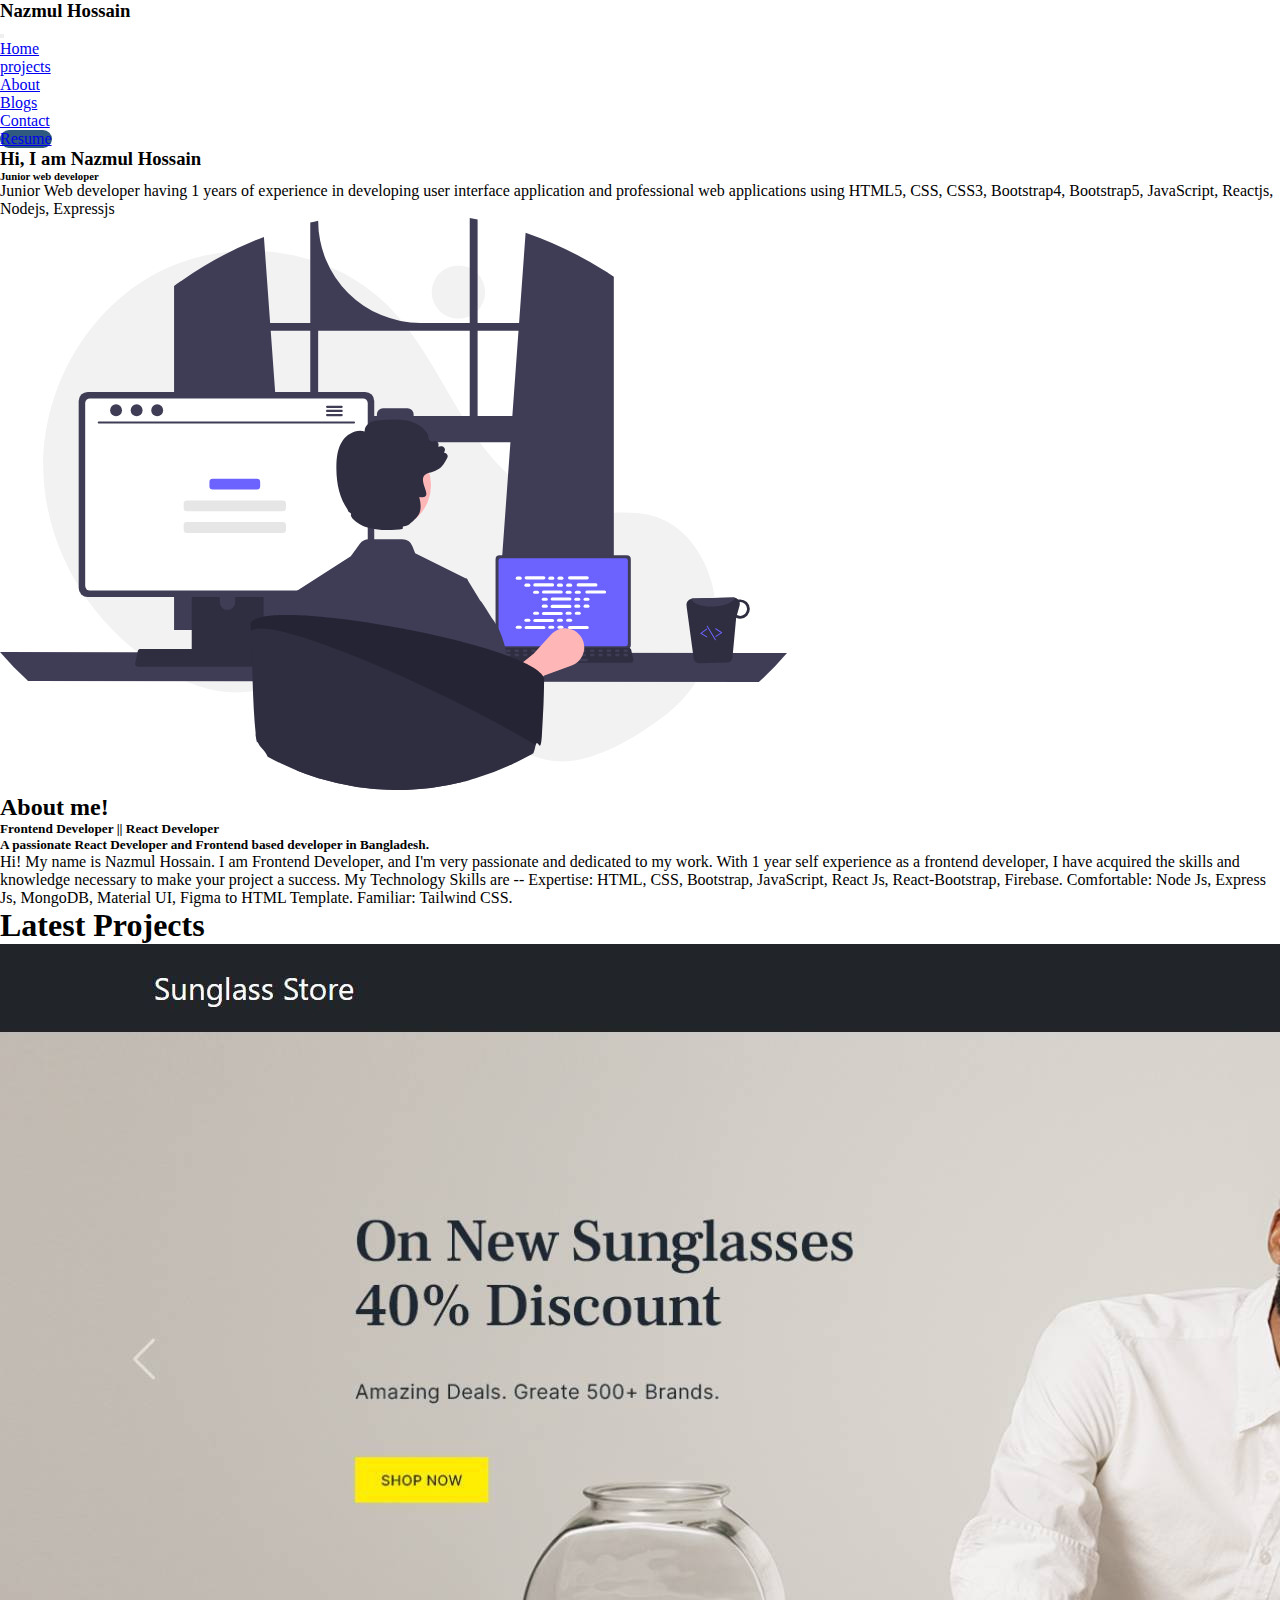
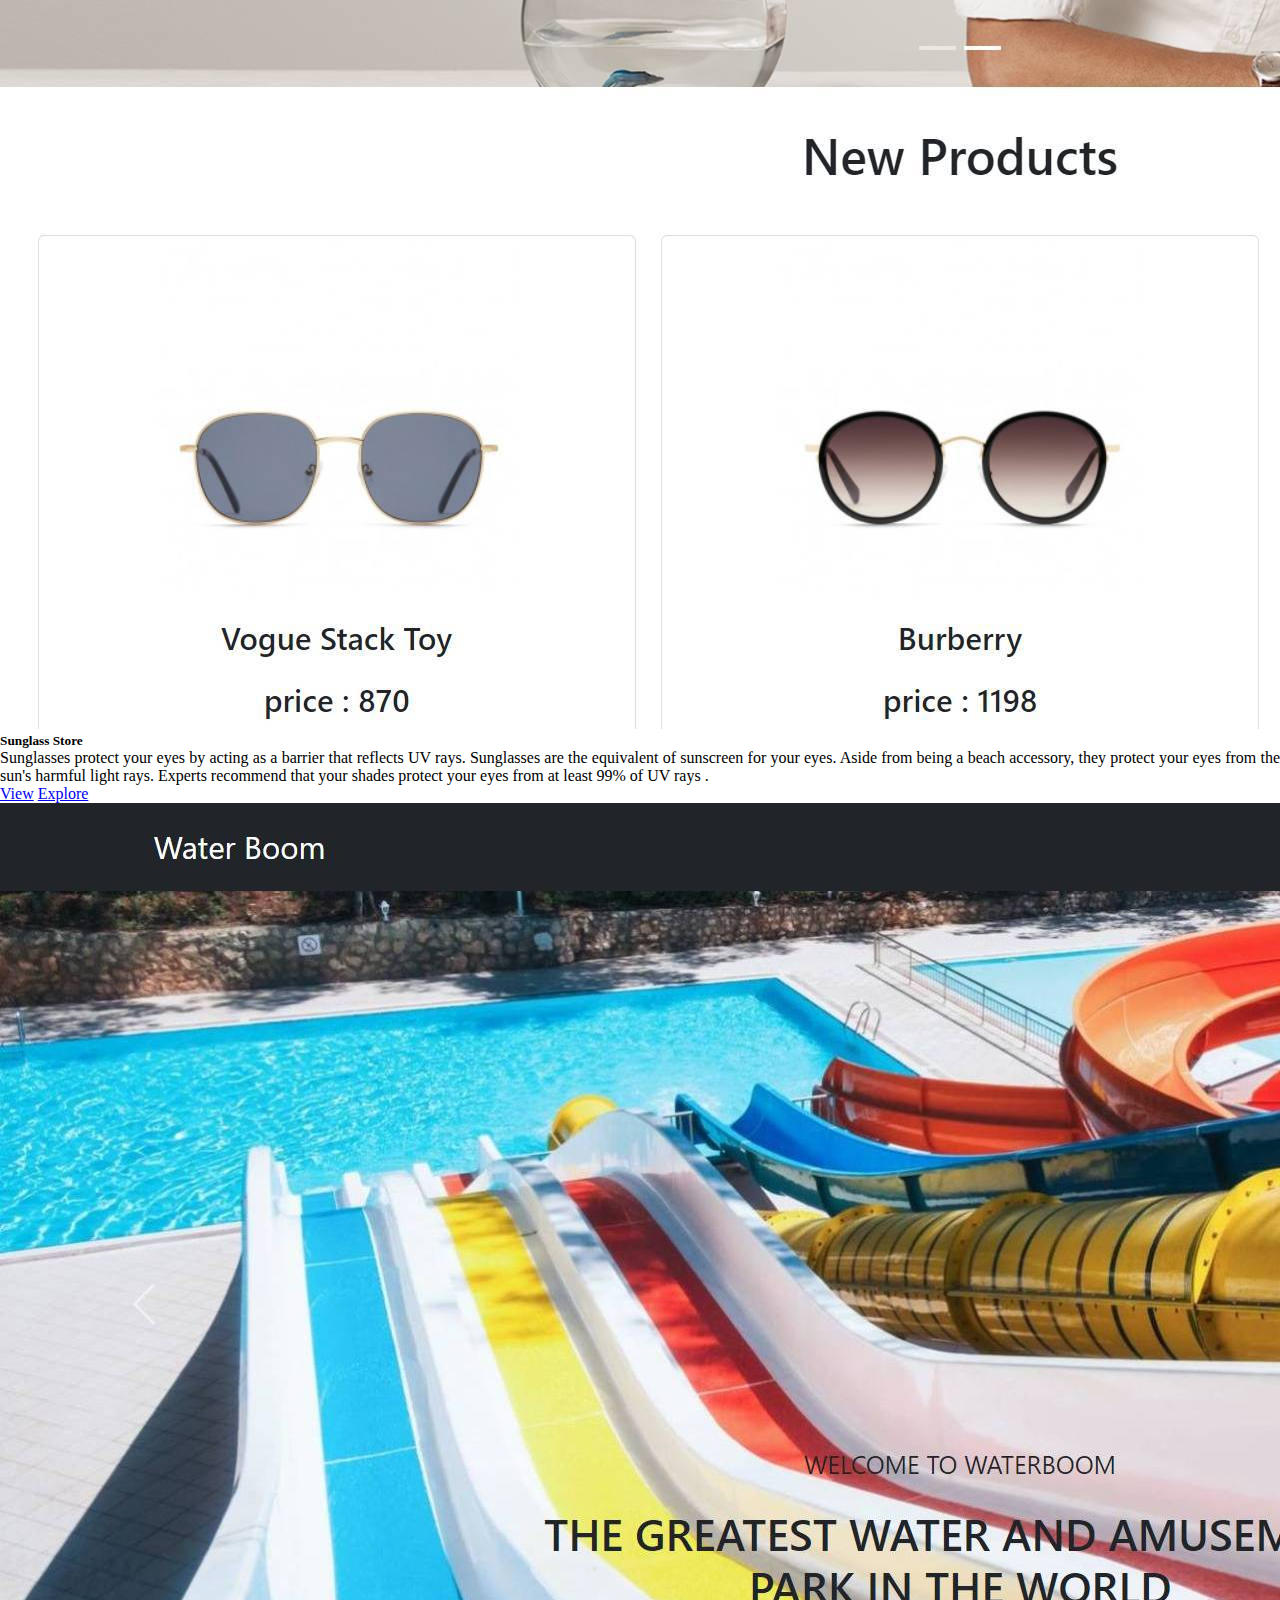
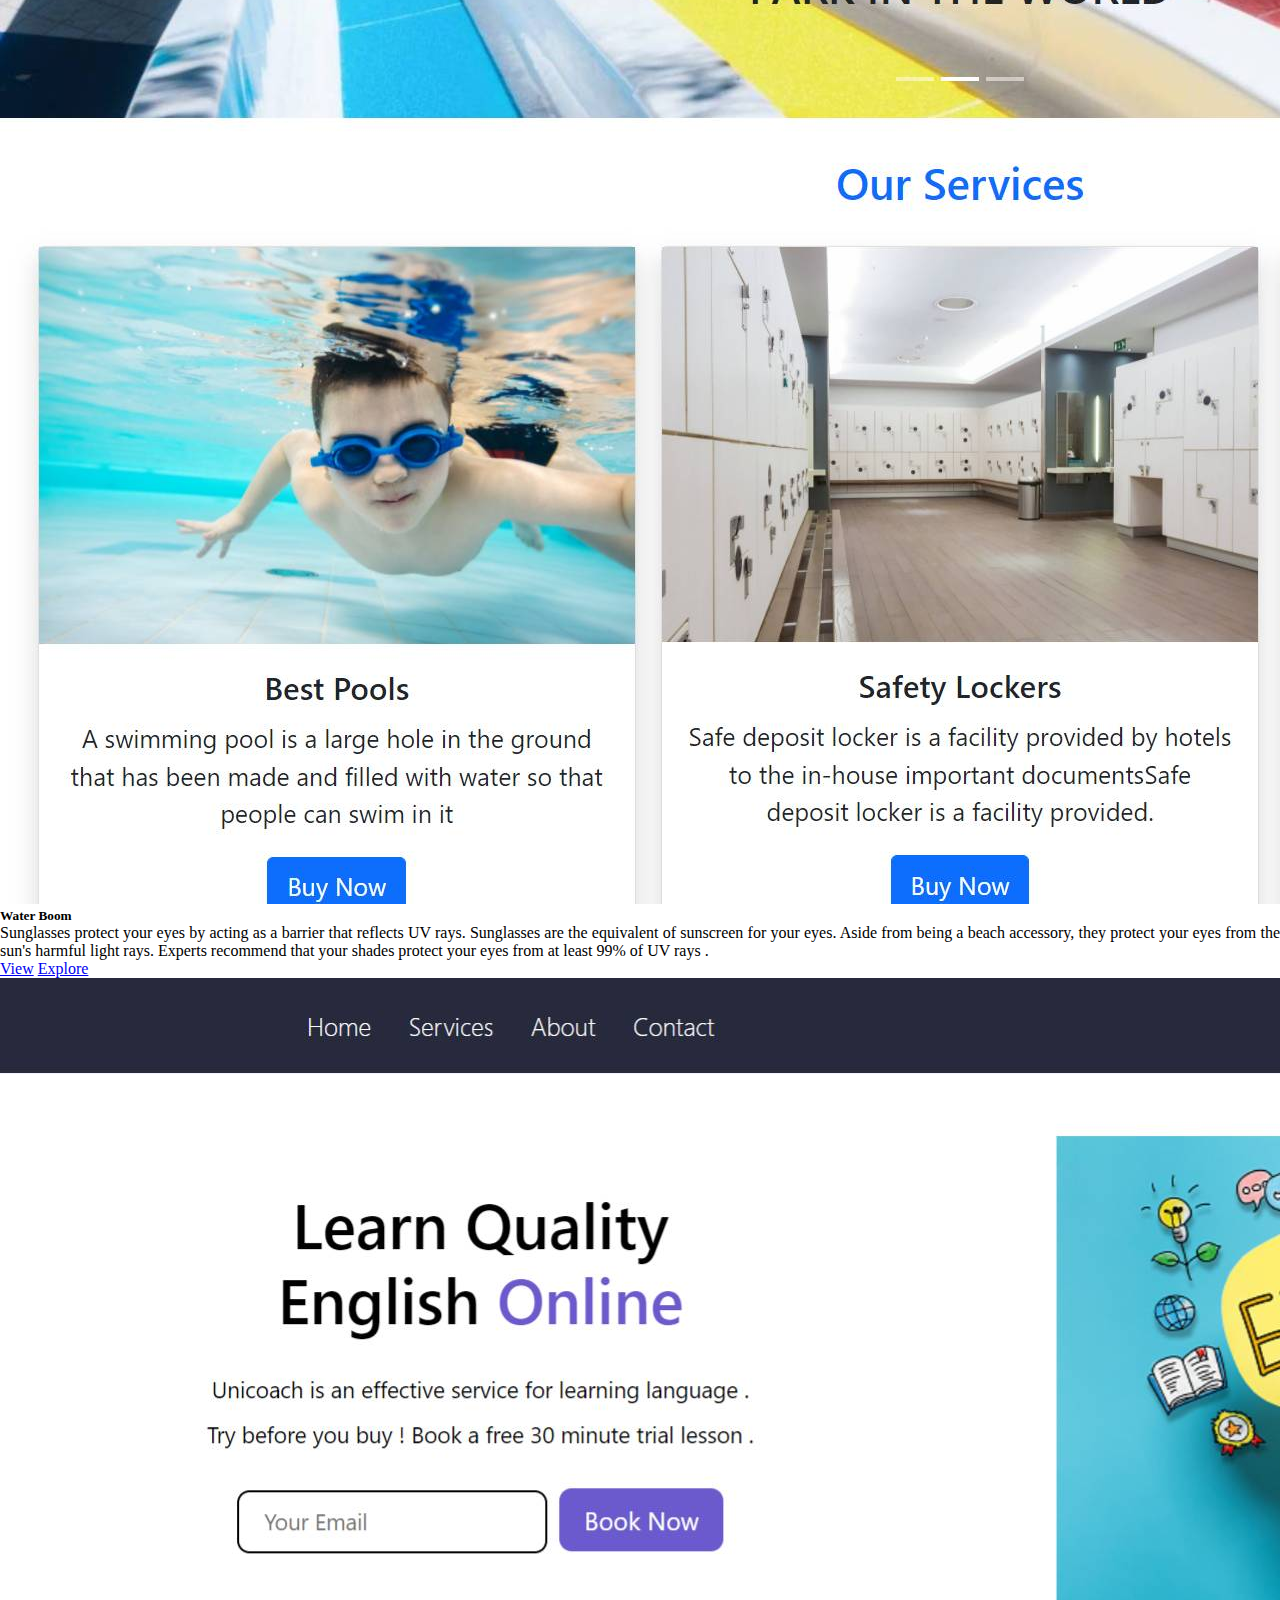
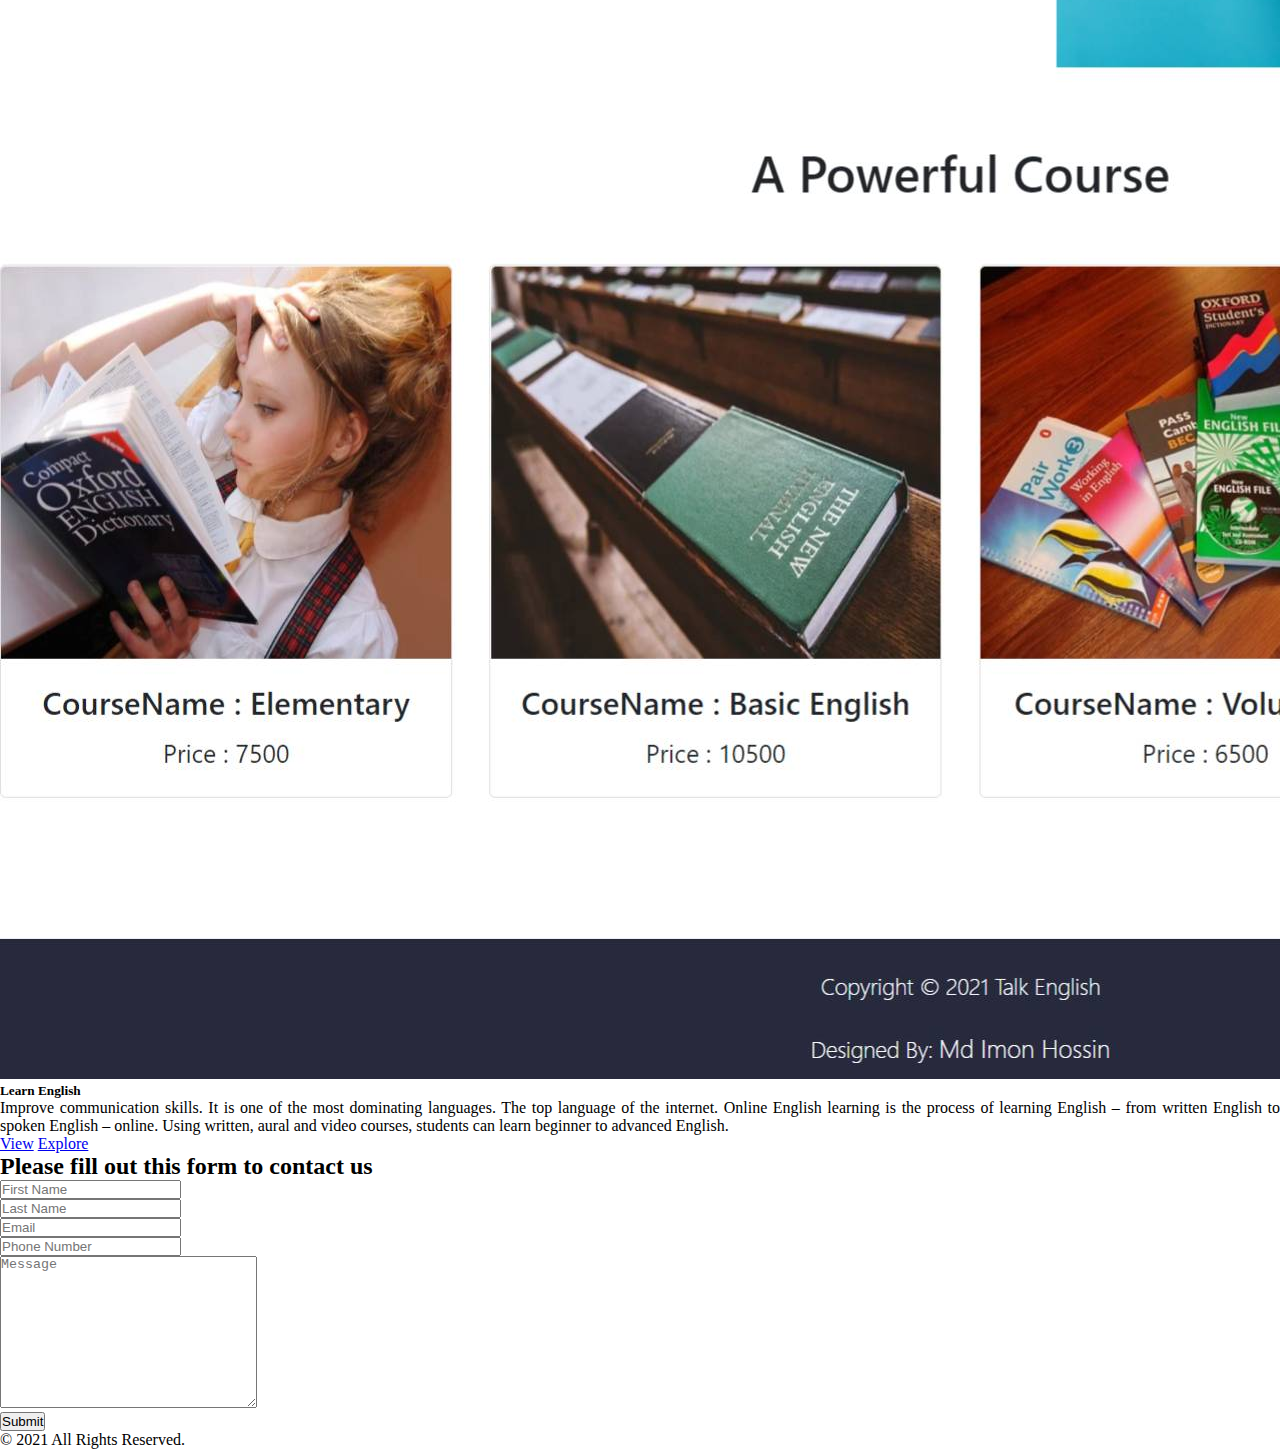
<file: index.html>
<!doctype html>
<html lang="en">
  <head>
    <!-- Required meta tags -->
    <meta charset="utf-8">
    <meta name="viewport" content="width=device-width, initial-scale=1">
    <!-- Bootstrap CSS -->
    <link href="https://cdn.jsdelivr.net/npm/bootstrap@5.0.2/dist/css/bootstrap.min.css" rel="stylesheet" integrity="sha384-EVSTQN3/azprG1Anm3QDgpJLIm9Nao0Yz1ztcQTwFspd3yD65VohhpuuCOmLASjC" crossorigin="anonymous">
    <link rel="stylesheet" href="./css/style.css">
    <title>My Portfolio</title>
  </head>
  <body>
     <!-- Start Navbar -->
     <nav class="navbar navbar-expand-lg navbar-light bg-dark sticky-top">
      <div class="container">
        <h3 class="text-white nazmul-text">Nazmul Hossain</h3>
        <!-- <a class="navbar-brand text-white" href="#">Portfolio</a> -->
        <button class="navbar-toggler" type="button" data-bs-toggle="collapse" data-bs-target="#navbarNav" aria-controls="navbarNav" aria-expanded="false" aria-label="Toggle navigation">
          <span class="navbar-toggler-icon"></span>
        </button>
        <div class="collapse navbar-collapse" id="navbarNav">
          <ul class="navbar-nav m-lg-auto">
            <li class="nav-item ">
              <a class="nav-link  active text-white" aria-current="page" href="#home">Home</a>
            </li>
            <li class="nav-item ">
              <a class="nav-link  active text-white" aria-current="page" href="#projects">projects</a>
            </li>
            <li class="nav-item ">
              <a class="nav-link  active text-white" aria-current="page" href="#about">About</a>
            </li>
            <li class="nav-item ">
              <a class="nav-link  active text-white" aria-current="page" href="blogs.html">Blogs</a>
            </li>
            <li class="nav-item">
              <a class="nav-link text-white" href="#contact">Contact</a>
            </li>
            <li class="nav-item">
              <a class="nav-link text-white resume-button" target="_blank" href="https://drive.google.com/file/d/1unks6IiHQeB_KFIPiWvtlPU6ZuVckKhl/view?usp=sharing">Resume</a>
            </li>
          </ul>
        </div>
      </div>
    </nav>
     <!-- End Navbar -->
     <!-- Start Details -->
     <section id="home">
       <div class="container py-4">
         <div class="row details">
           <div class="col-xl-6 col-lg-6 col-md-12 mb-3">
             <div >
              <h3>Hi, I am Nazmul Hossain
              </h3>
              <h6 class="py-2">Junior web developer
              </h6>
              <p>Junior Web developer having 1 years of experience in developing user interface application and
                professional web applications using HTML5, CSS, CSS3, Bootstrap4, Bootstrap5, JavaScript, Reactjs,
                Nodejs, Expressjs</p>
             </div>
           </div>
           <div class="col-xl-6 col-lg-6 col-md-12">
             <img class="img-fluid" src="./img/pc.svg" alt="">
           </div>
         </div>
       </div>
     </section>
     <!-- End Details -->
     <!-- Start About Me -->
     <section id="about">
       <div>
         <div class="container">
           <div class="row text-center about py-4">
             <div class="col">
               <h2>About me!
              </h2>
              <h5>Frontend Developer || React Developer
              </h5>
              <h5>A passionate React Developer and Frontend based developer in Bangladesh.
              </h5>
              <p>Hi! My name is Nazmul Hossain. I am Frontend Developer, and I'm very passionate and dedicated to my work. With 1 year self experience as a frontend developer, I have acquired the skills and knowledge necessary to make your project a success.
                My Technology Skills are --
                Expertise: HTML, CSS, Bootstrap, JavaScript, React Js, React-Bootstrap, Firebase.
                Comfortable: Node Js, Express Js, MongoDB, Material UI, Figma to HTML Template.
                Familiar: Tailwind CSS.</p>
             </div>
           </div>
         </div>
       </div>
     </section>
     <!-- End About Me -->
    <!-- Start Latest Projects -->
    <section id="projects">
      <div class="projects">
        <div class="container py-4">
          <h1 class="text-center mb-4">Latest Projects</h1>
          <div class="row">
            <div class="col-xl-4 col-lg-4 col-md-12 mb-3">
              <div class="projects-design ">
                <img src="./img//portfolio-1.jpg" class="img-fluid" alt="">
                <h5 class="mt-3">Sunglass Store</h5>
                <p>Sunglasses protect your eyes by acting as a barrier that reflects UV rays. Sunglasses are the equivalent of sunscreen for your eyes. Aside from being a beach accessory, they protect your eyes from the sun's harmful light rays. Experts recommend that your shades protect your eyes from at least 99% of UV rays .

                </p>
                <a class="view" href="https://sunglass-ff132.web.app/" target="_blank">View</a>
                <a class="explore-btn" href="details.html">Explore</a>
              </div>
            </div>

            <div class="col-xl-4 col-lg-4 col-md-12 mb-3">
              <div class="projects-design">
                <img src="./img//portfolio-2.jpg" class="img-fluid" alt="">
                <h5 class="mt-3">Water Boom</h5>
                <p>Sunglasses protect your eyes by acting as a barrier that reflects UV rays. Sunglasses are the equivalent of sunscreen for your eyes. Aside from being a beach accessory, they protect your eyes from the sun's harmful light rays. Experts recommend that your shades protect your eyes from at least 99% of UV rays .

                </p>
                <a class="view" href="https://water-boom-610b3.web.app/" target="_blank">View</a>
                <a class="explore-btn" href="details2.html">Explore</a>
              </div>
            </div>
            <div class="col-xl-4 col-lg-4 col-md-12">
              <div class="projects-design">
                <img src="./img//portfolio-3.jpg" class="img-fluid" alt="">
                <h5 class="mt-3">Learn English</h5>
                <p>Improve communication skills.
                  It is one of the most dominating languages.
                  The top language of the internet.
                  Online English learning is the process of learning English – from written English to spoken English – online. Using written, aural and video courses, students can learn beginner to advanced English.

                </p>
                <a class="view" href="https://elegant-hypatia-ad8eb8.netlify.app/" target="_blank">View</a>
                <a class="explore-btn" href="details3.html">Explore</a>
              </div>
            </div>

          </div>
        </div>
      </div>
    </section>
    <!-- End Latest Projects -->
  
    <!-- Start Contact Form -->
    <section class="mt-3" id="contact">
      <div class="pb-4">
        <div class="container">
          <div class="row ">
            <div class="col-xl-2">  
            </div>
            <div class="col-xl-8 shadow p-4 contact-radius">
              <h2 class="text-center mb-4 contact-title">Please fill out this form to contact us
              </h2>
              <form action="https://formcarry.com/s/-YwcczvYnlb" method="POST">
                <div>
                  <div class="row mb-3">
                    <div class="col-xl-6">
                      <input type="text" name="FirstName" id="FirstName" class="form-control form-control-lg mb-2" placeholder="First Name">
                    </div>
                    <div class="col-xl-6">
                      <input type="text"  name="LastName" class="form-control form-control-lg " placeholder="Last Name">
                    </div>
                  </div>
                  <div class="row mb-3">
                    <div class="col-xl-6">
                      <input type="email" id="Sender" name="Sender" class="form-control form-control-lg mb-2" placeholder="Email">
                    </div>
                    <div class="col-xl-6">
                      <input type="number" id="Phone" name="Phone" class="form-control form-control-lg" placeholder="Phone Number">
                    </div>
                  </div>
                  <div class="row">
                    <div class="col">
                      <textarea placeholder="Message"  name="Message" class="form-control-lg form-control" id="Message" cols="30" rows="10"></textarea>
                    </div>
                </div>
                <div class="text-center mt-3 btn-submit">
                  <button class="btn" type="submit">Submit</button>
                </div>
              </div>
              </form>
             
            </div>
            <div class="col-xl-2">
            </div>
          </div>
        </div>
      </div>

    </section>
    <!-- End Contact Form -->
    <!-- Start Footer -->
    <div class="bg-dark py-1">
      <p class="text-center text-white mt-2">© 2021 All Rights Reserved.</p>
    </div>
    <!-- End Footer -->

    <!-- Optional JavaScript; choose one of the two! -->

    <!-- Option 1: Bootstrap Bundle with Popper -->
    <script src="https://cdn.jsdelivr.net/npm/bootstrap@5.0.2/dist/js/bootstrap.bundle.min.js" integrity="sha384-MrcW6ZMFYlzcLA8Nl+NtUVF0sA7MsXsP1UyJoMp4YLEuNSfAP+JcXn/tWtIaxVXM" crossorigin="anonymous"></script>

    <!-- Option 2: Separate Popper and Bootstrap JS -->
    <!--
    <script src="https://cdn.jsdelivr.net/npm/@popperjs/core@2.9.2/dist/umd/popper.min.js" integrity="sha384-IQsoLXl5PILFhosVNubq5LC7Qb9DXgDA9i+tQ8Zj3iwWAwPtgFTxbJ8NT4GN1R8p" crossorigin="anonymous"></script>
    <script src="https://cdn.jsdelivr.net/npm/bootstrap@5.0.2/dist/js/bootstrap.min.js" integrity="sha384-cVKIPhGWiC2Al4u+LWgxfKTRIcfu0JTxR+EQDz/bgldoEyl4H0zUF0QKbrJ0EcQF" crossorigin="anonymous"></script>
    -->
    <!-- <script type="text/javascript" src="script.js"></script> -->

  </body>
  




</html>
</file>
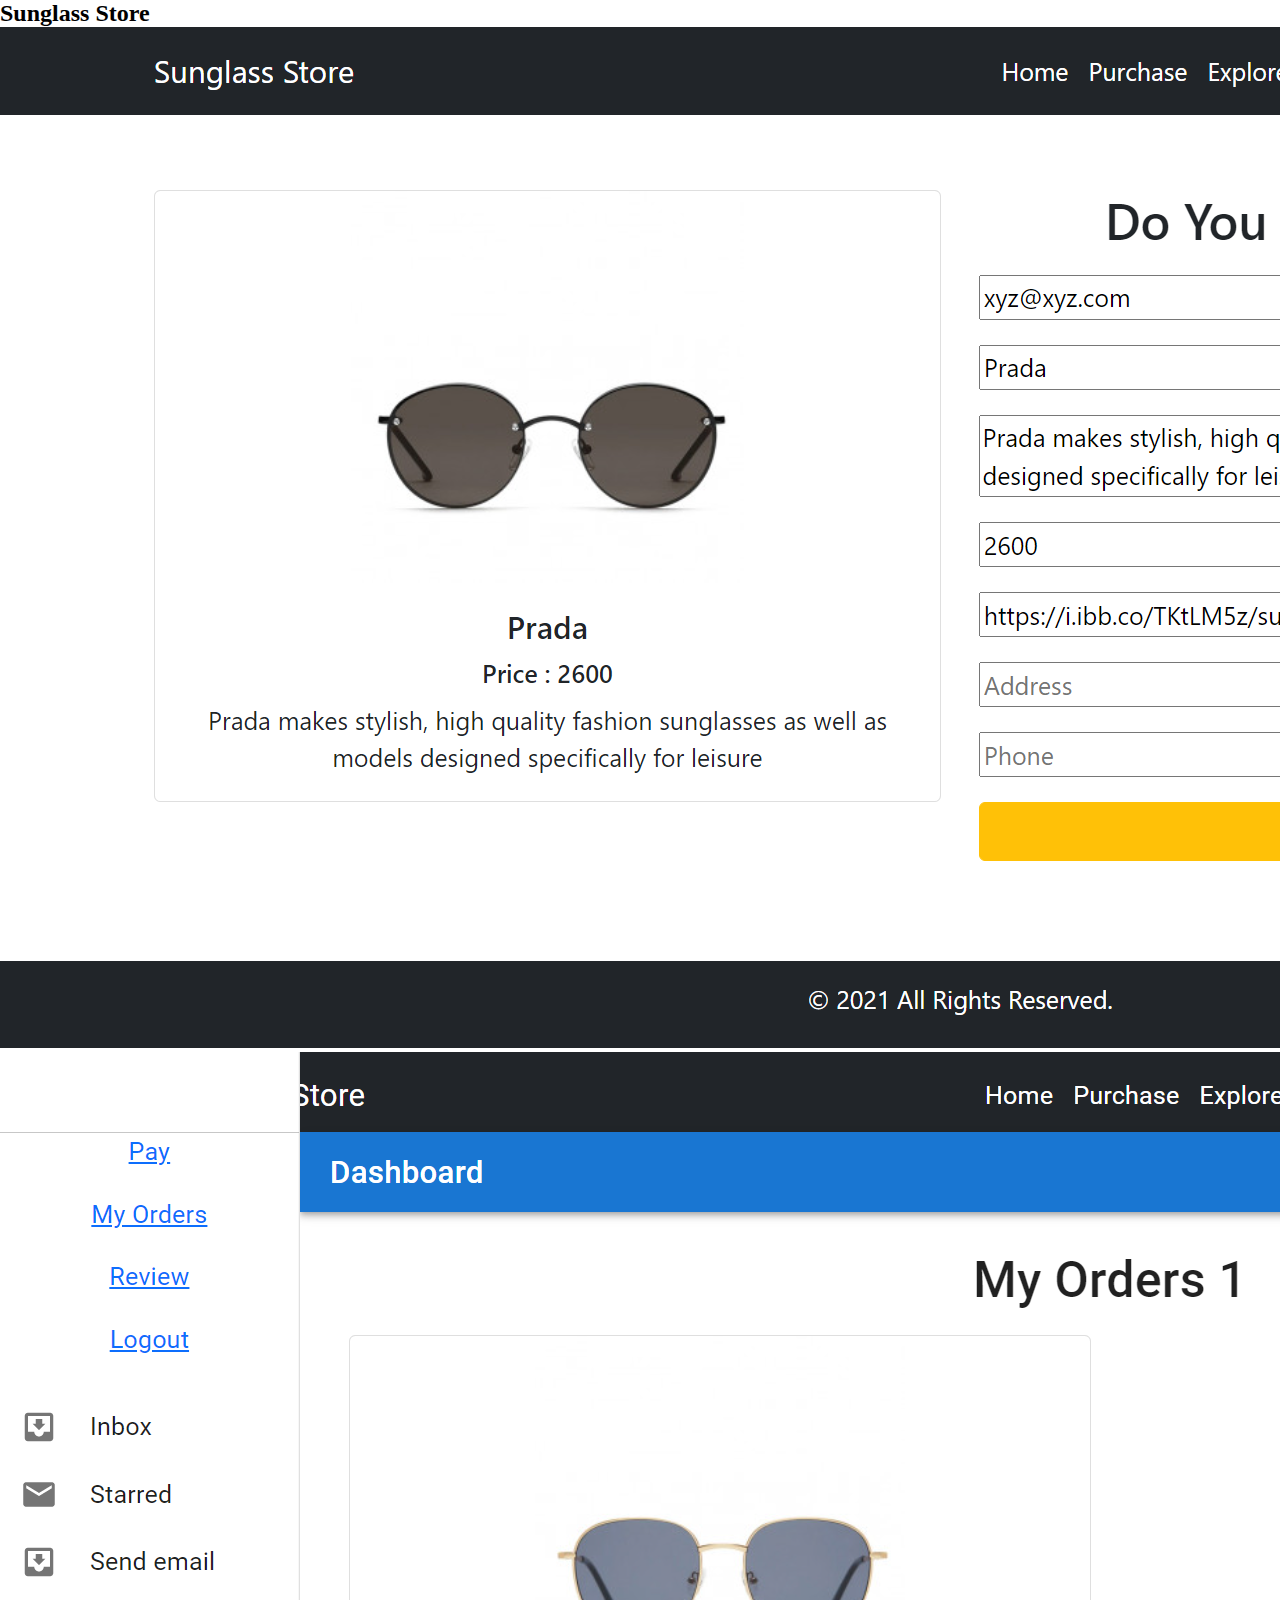
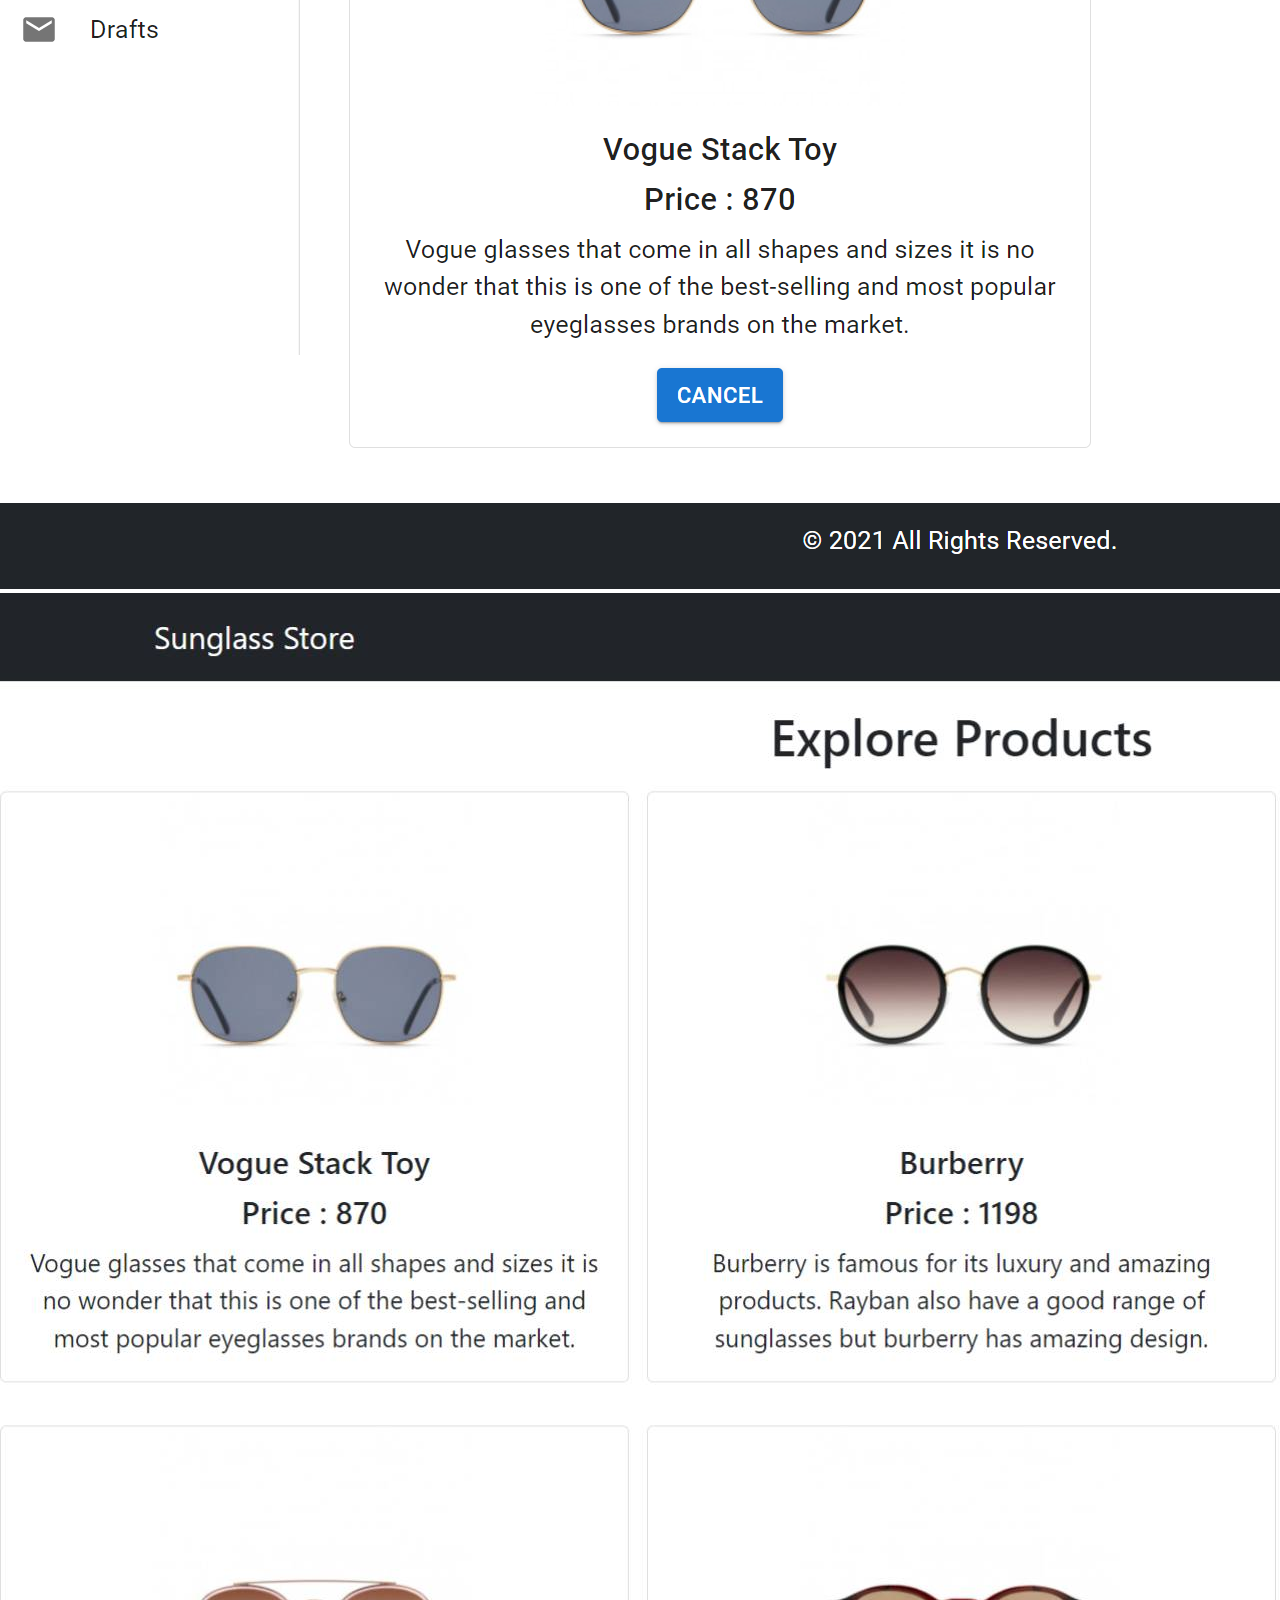
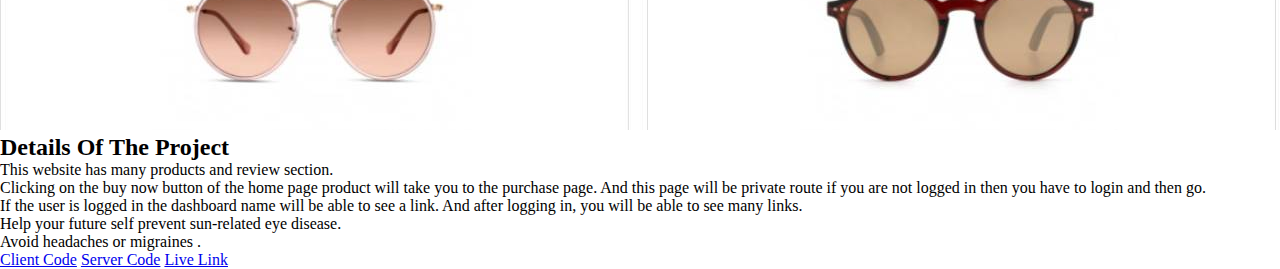
<file: details.html>
<!doctype html>
<html lang="en">
  <head>
    <!-- Required meta tags -->
    <meta charset="utf-8">
    <meta name="viewport" content="width=device-width, initial-scale=1">

    <!-- Bootstrap CSS -->
    <link href="https://cdn.jsdelivr.net/npm/bootstrap@5.0.2/dist/css/bootstrap.min.css" rel="stylesheet" integrity="sha384-EVSTQN3/azprG1Anm3QDgpJLIm9Nao0Yz1ztcQTwFspd3yD65VohhpuuCOmLASjC" crossorigin="anonymous">
 <link rel="stylesheet" href="./css//style.css">
    <title>Explore</title>
  </head>
  <body>
    <section>
        <div>
            <div class="container">
                <h2 class="mt-3">Sunglass Store</h2>
                <div class="row py-3">
                    <div class="col-xl-4 col-lg-4 col-md-12 mb-3">
                        <div class="explore-1 shadow">
                            <img src="./img/sunglass-1.png" class="img-fluid" alt="">
                            <div>                             
                            </div>                           
                        </div>
                    </div>
                    <div class="col-xl-4 col-lg-4 col-md-12 mb-3">
                        <div class="explore-1 shadow">
                            <img src="./img/sunglass-2.png" class="img-fluid" alt="">
                        </div>
                    </div>
                    <div class="col-xl-4 col-lg-4 col-md-12 mb-3">
                        <div class="explore-1 shadow">
                            <img src="./img/sunglass-3.jpg" class="img-fluid" alt="">
                        </div>
                    </div>
                </div>
            </div>
        </div>
    </section>
    <section>
        <div>
            <div class="container">
                <div class="row">
                    <h2>Details Of The Project</h2>
                    <div class="col">
                         <ul>
                                    <li>This website has many products and review section.
                                    </li>
                                    <li>Clicking on the buy now button of the home page product will take you to the purchase page.
                                        And this page will be private route if you are not logged in then you have to login and then go.

                                    </li>
                                    <li>If the user is logged in the dashboard name will be able to see a link. And after logging in, you
                                        will be able to see many links.
                                    </li>
                                    <li>Help your future self prevent sun-related eye disease.
                                    </li>
                                    <li>Avoid headaches or migraines .
                                    </li>
                                </ul> 
                                 <a class="explore-design" href="https://github.com/Md-Imon-Hossin/sunglass-store-client-site" target="_blank">Client Code</a>
                            <a class="explore-design" href="https://github.com/Md-Imon-Hossin/sunglass-store-server-site" target="_blank">Server Code</a>
                            <a class="explore-design" href="https://sunglass-ff132.web.app/" target="_blank">Live Link</a>
                    </div>
                </div>
            </div>
        </div>
    </section>

    <!-- Optional JavaScript; choose one of the two! -->

    <!-- Option 1: Bootstrap Bundle with Popper -->
    <script src="https://cdn.jsdelivr.net/npm/bootstrap@5.0.2/dist/js/bootstrap.bundle.min.js" integrity="sha384-MrcW6ZMFYlzcLA8Nl+NtUVF0sA7MsXsP1UyJoMp4YLEuNSfAP+JcXn/tWtIaxVXM" crossorigin="anonymous"></script>

    <!-- Option 2: Separate Popper and Bootstrap JS -->
    <!--
    <script src="https://cdn.jsdelivr.net/npm/@popperjs/core@2.9.2/dist/umd/popper.min.js" integrity="sha384-IQsoLXl5PILFhosVNubq5LC7Qb9DXgDA9i+tQ8Zj3iwWAwPtgFTxbJ8NT4GN1R8p" crossorigin="anonymous"></script>
    <script src="https://cdn.jsdelivr.net/npm/bootstrap@5.0.2/dist/js/bootstrap.min.js" integrity="sha384-cVKIPhGWiC2Al4u+LWgxfKTRIcfu0JTxR+EQDz/bgldoEyl4H0zUF0QKbrJ0EcQF" crossorigin="anonymous"></script>
    -->
  </body>
</html>
</file>
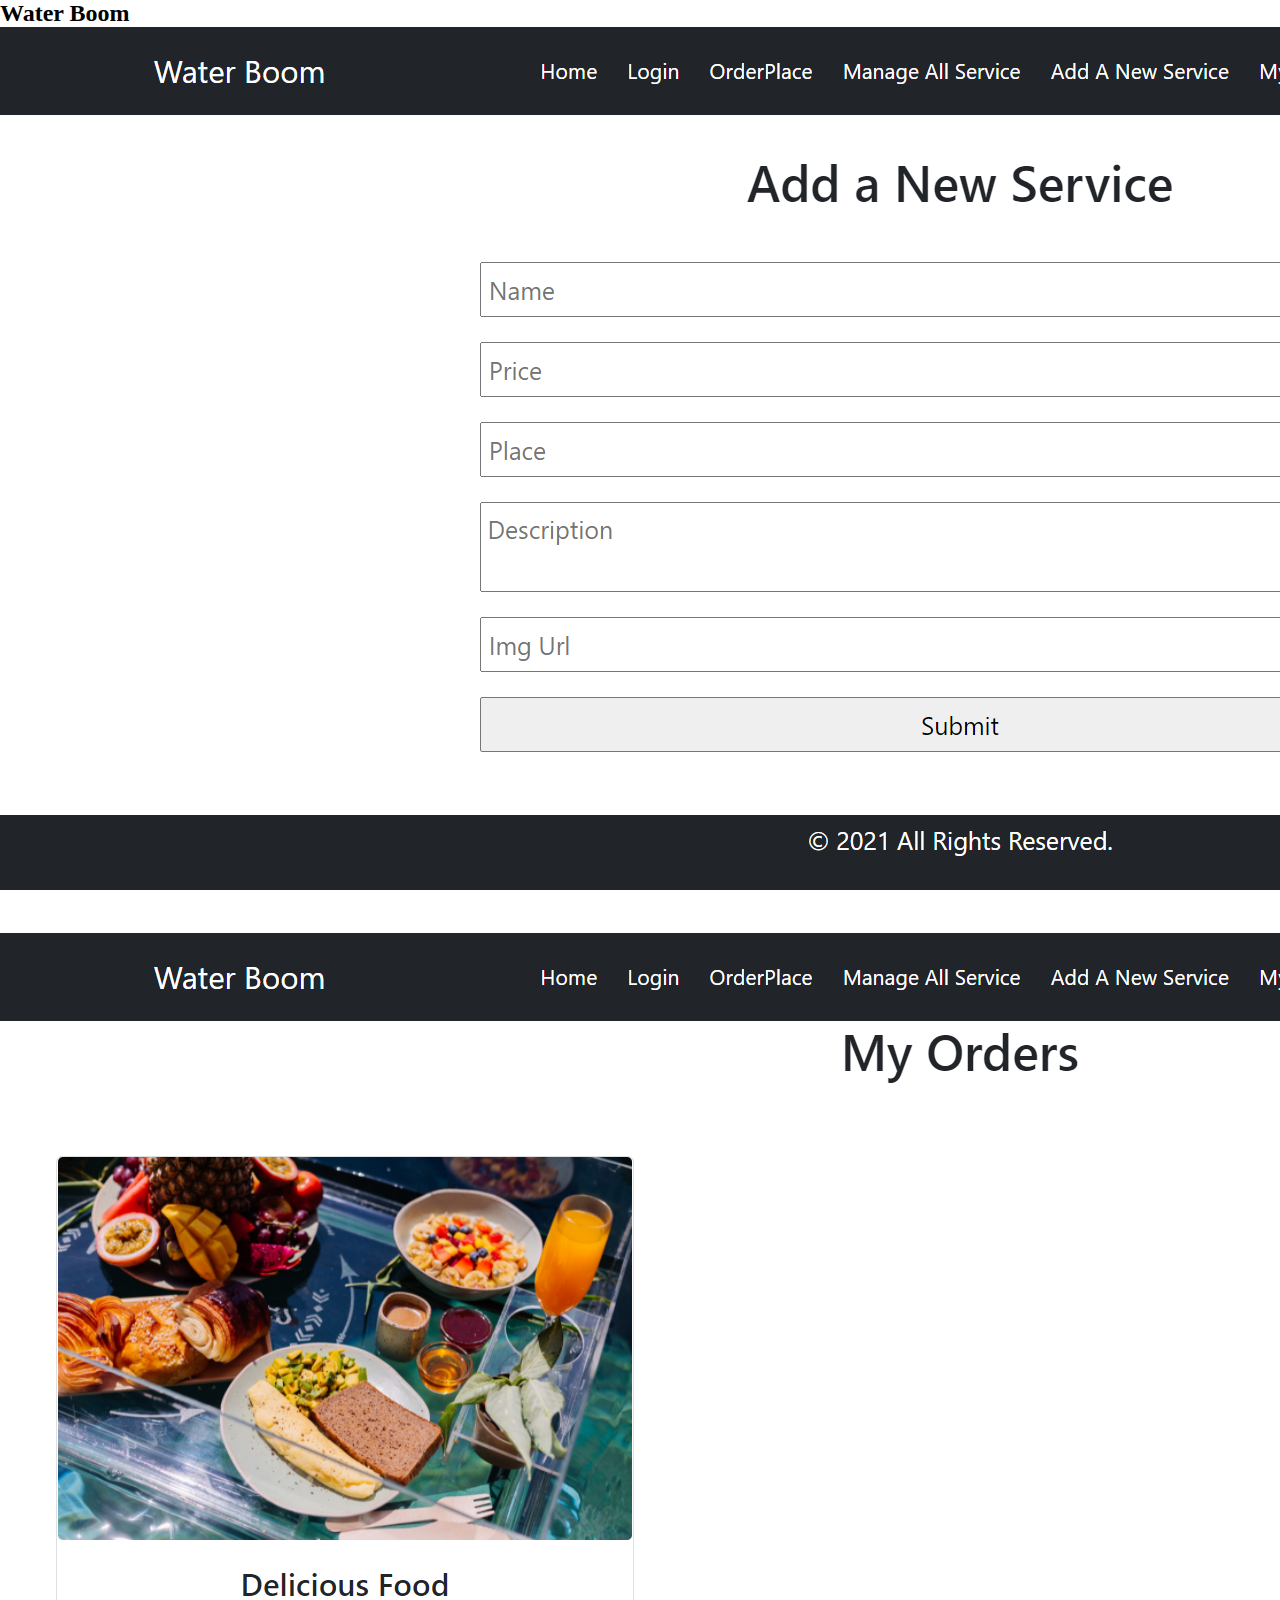
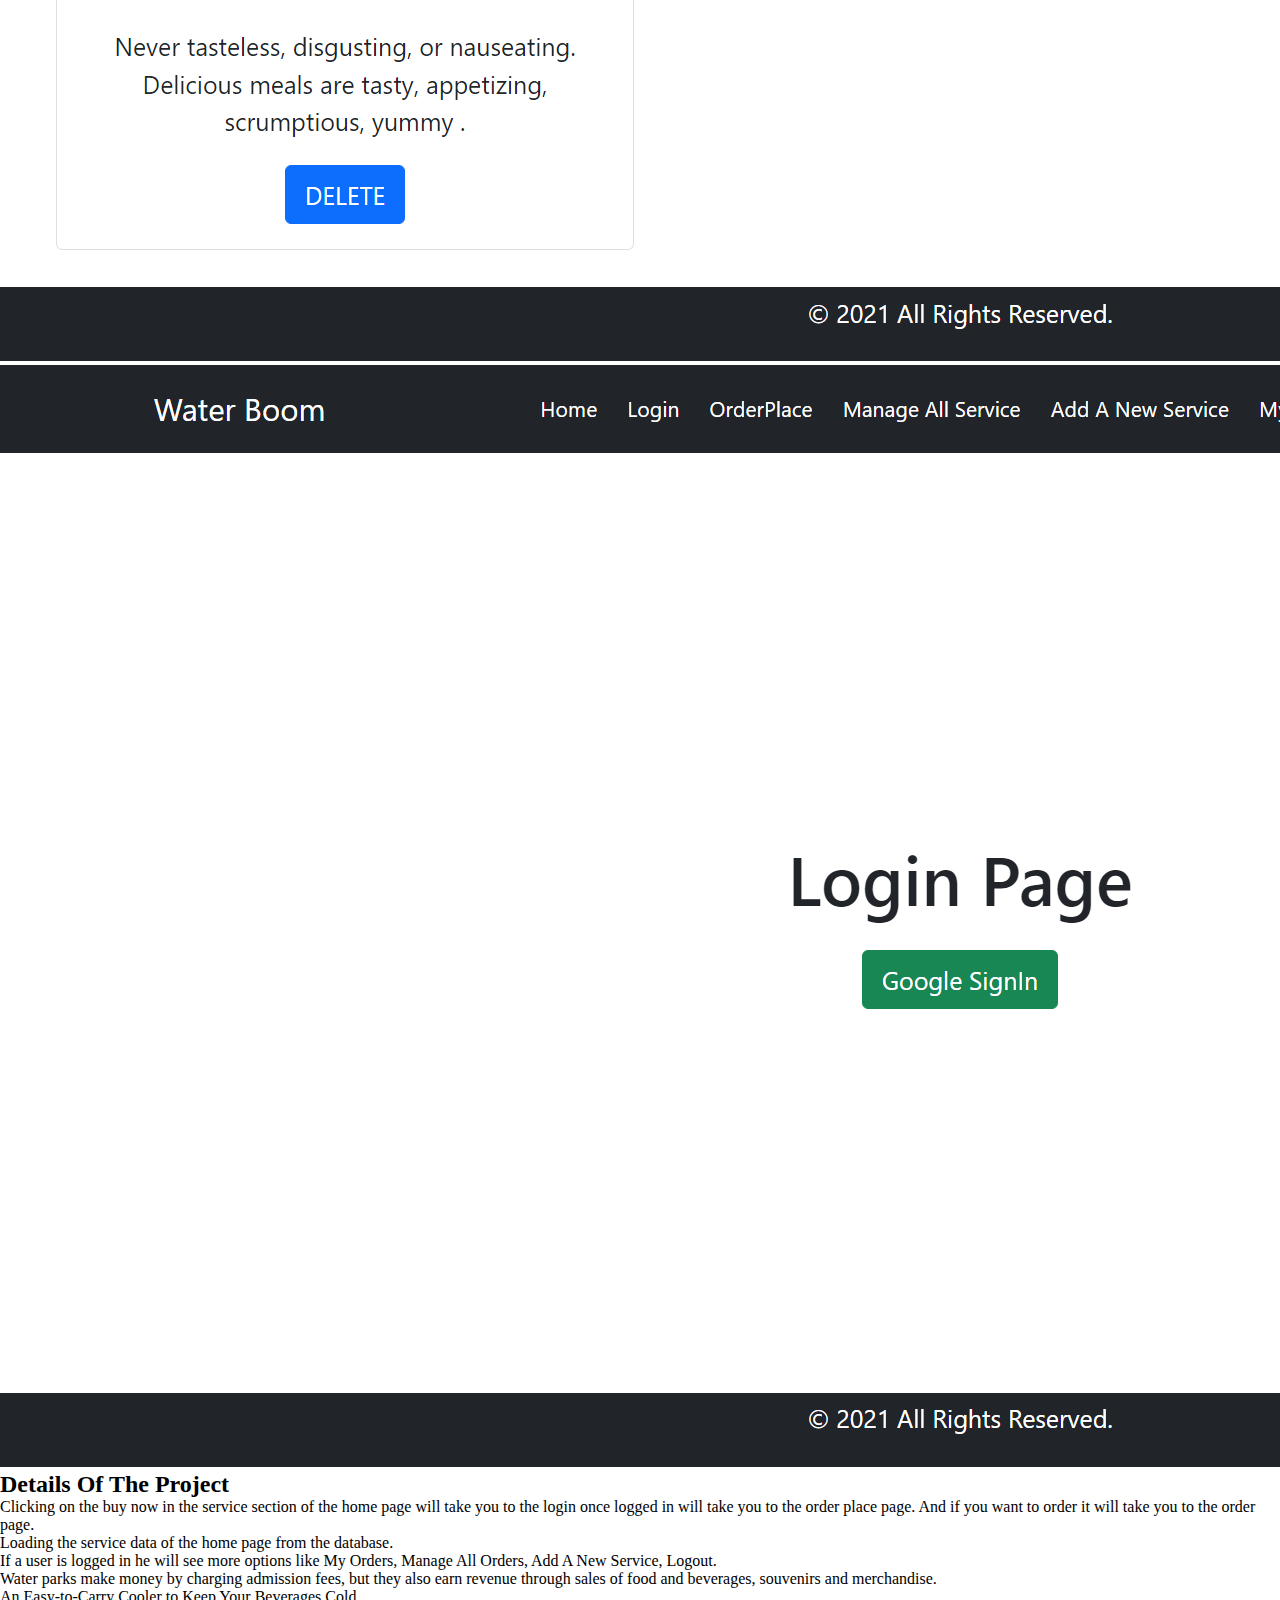
<file: details2.html>
<!doctype html>
<html lang="en">
  <head>
    <!-- Required meta tags -->
    <meta charset="utf-8">
    <meta name="viewport" content="width=device-width, initial-scale=1">

    <!-- Bootstrap CSS -->
    <link href="https://cdn.jsdelivr.net/npm/bootstrap@5.0.2/dist/css/bootstrap.min.css" rel="stylesheet" integrity="sha384-EVSTQN3/azprG1Anm3QDgpJLIm9Nao0Yz1ztcQTwFspd3yD65VohhpuuCOmLASjC" crossorigin="anonymous">
 <link rel="stylesheet" href="./css//style.css">
    <title>Explore</title>
  </head>
  <body>
    <section>
        <div>
            <div class="container">
                <h2 class="mt-3">Water Boom</h2>
                <div class="row py-3">
                    <div class="col-xl-4 col-lg-4 col-md-12 mb-3">
                        <div class="explore-1 shadow">
                            <img src="./img/water-1.png" class="img-fluid" alt="">
                            <div>
                                
                            </div>
                            
                        </div>
                    </div>
                    <div class="col-xl-4 col-lg-4 col-md-12 mb-3">
                        <div class="explore-1 shadow">
                            <img src="./img/water-2.png" class="img-fluid" alt="">
                        </div>
                    </div>
                    <div class="col-xl-4 col-lg-4 col-md-12 mb-3">
                        <div class="explore-1 shadow">
                            <img src="./img/water-3.png" class="img-fluid" alt="">

                        </div>
                    </div>
                </div>
            </div>
        </div>
    </section>
    <section>
        <div>
            <div class="container">
                <div class="row">
                    <h2>Details Of The Project</h2>
                    <div class="col">
                         <ul>
                                    <li>	Clicking on the buy now in the service section of the home page will take you to the login once logged in will take you to the order place page. And if you want to order it will take you to the order page.
                                    </li>
                                    <li>	Loading the service data of the home page from the database.

                                    </li>
                                    <li>If a user is logged in he will see more options like My Orders, Manage All Orders, Add A New Service, Logout. 


                                    </li>
                                    <li>Water parks make money by charging admission fees, but they also earn revenue through sales of food and beverages, souvenirs and merchandise.



                                    </li>
                                    <li>An Easy-to-Carry Cooler to Keep Your Beverages Cold.



                                    </li>
                                </ul> 
                                <div class="mb-3">
                                    <a class="explore-design" href="https://github.com/Md-Imon-Hossin/theme-park-client-site" target="_blank">Client Code</a>
                                    <a class="explore-design" href="https://github.com/Md-Imon-Hossin/theme-park-server-site" target="_blank">Server Code</a>
                                    <a class="explore-design" href="https://water-boom-610b3.web.app/" target="_blank">Live Link</a>
                                </div>
                    </div>
                </div>
            </div>
        </div>
    </section>

    <!-- Optional JavaScript; choose one of the two! -->

    <!-- Option 1: Bootstrap Bundle with Popper -->
    <script src="https://cdn.jsdelivr.net/npm/bootstrap@5.0.2/dist/js/bootstrap.bundle.min.js" integrity="sha384-MrcW6ZMFYlzcLA8Nl+NtUVF0sA7MsXsP1UyJoMp4YLEuNSfAP+JcXn/tWtIaxVXM" crossorigin="anonymous"></script>

    <!-- Option 2: Separate Popper and Bootstrap JS -->
    <!--
    <script src="https://cdn.jsdelivr.net/npm/@popperjs/core@2.9.2/dist/umd/popper.min.js" integrity="sha384-IQsoLXl5PILFhosVNubq5LC7Qb9DXgDA9i+tQ8Zj3iwWAwPtgFTxbJ8NT4GN1R8p" crossorigin="anonymous"></script>
    <script src="https://cdn.jsdelivr.net/npm/bootstrap@5.0.2/dist/js/bootstrap.min.js" integrity="sha384-cVKIPhGWiC2Al4u+LWgxfKTRIcfu0JTxR+EQDz/bgldoEyl4H0zUF0QKbrJ0EcQF" crossorigin="anonymous"></script>
    -->
  </body>
</html>
</file>
<file: css/style.css>
*{
    margin: 0;
    padding: 0;
    box-sizing: border-box;
}
.resume-button{
    background-color: rgb(47, 89, 126);
    border-radius: 10px;
}
.portfolio{
    margin-right: 40% ;
}
 .navbar ul li a {
     display: inline-block; 
     margin-right: 15px;
 }

.projects p{
    text-align: justify;
}
</file>
